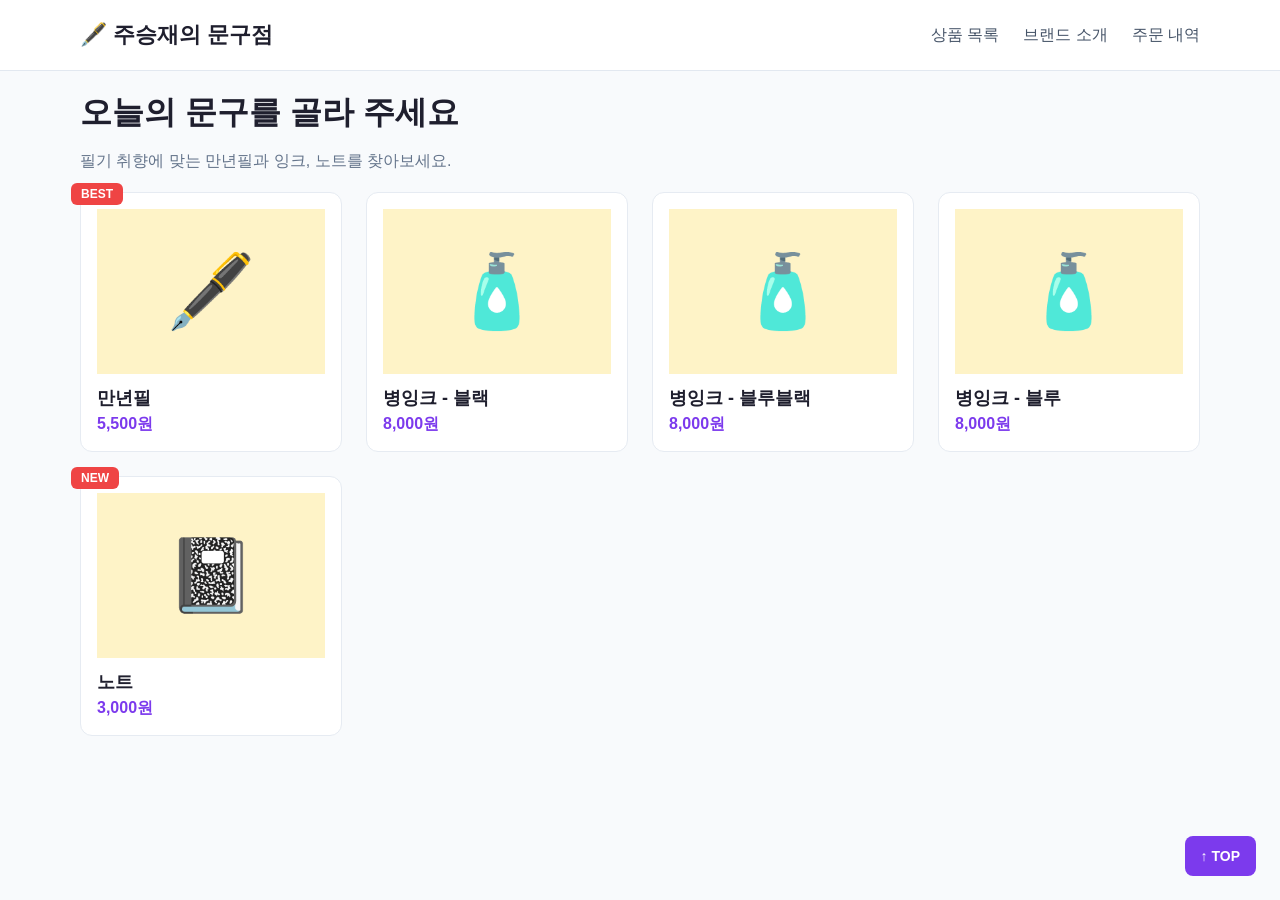
<file: index.html>
<!DOCTYPE html>
<html lang="ko">

<head>
    <meta charset="UTF-8">
    <meta name="viewport" content="width=device-width, initial-scale=1.0">
    <title>주승재의 문구점 - 상품 목록</title>
    <link rel="stylesheet" href="./css/style.css">
</head>

<body>
    <header>
        <h1 class="logo">🖋️ 주승재의 문구점</h1>
        <nav>
            <ul class="nav">
                <li><a href="index.html">상품 목록</a></li>
                <li><a href="#">브랜드 소개</a></li>
                <li><a href="#">주문 내역</a></li>
            </ul>
        </nav>
    </header>
    <main>
        <h2>오늘의 문구를 골라 주세요</h2>
        <p class="desc">필기 취향에 맞는 만년필과 잉크, 노트를 찾아보세요.</p>
        <ul class="menu-grid">
            <li class="menu-card">
                <a href="detail.html#menu1">
                    <span class="badge">BEST</span>
                    <p class="image">🖋️</p>
                    <h3 class="name">만년필</h3>
                    <p class="price">5,500원</p>
                </a>
            </li>
            <li class="menu-card">
                <a href="detail.html#menu2">
                    <p class="image">🧴</p>
                    <h3 class="name">병잉크 - 블랙</h3>
                    <p class="price">8,000원</p>
                </a>
            </li>
            <li class="menu-card">
                <a href="detail.html#menu3">
                    <p class="image">🧴</p>
                    <h3 class="name">병잉크 - 블루블랙</h3>
                    <p class="price">8,000원</p>
                </a>
            </li>
            <li class="menu-card">
                <a href="detail.html#menu4">
                    <p class="image">🧴</p>
                    <h3 class="name">병잉크 - 블루</h3>
                    <p class="price">8,000원</p>
                </a>
            </li>
            <li class="menu-card">
                <a href="detail.html#menu5">
                    <span class="badge">NEW</span>
                    <p class="image">📓</p>
                    <h3 class="name">노트</h3>
                    <p class="price">3,000원</p>
                </a>
            </li>
        </ul>
    </main>
    <a class="top" href="#">↑ TOP</a>
</body>

</html>
</file>
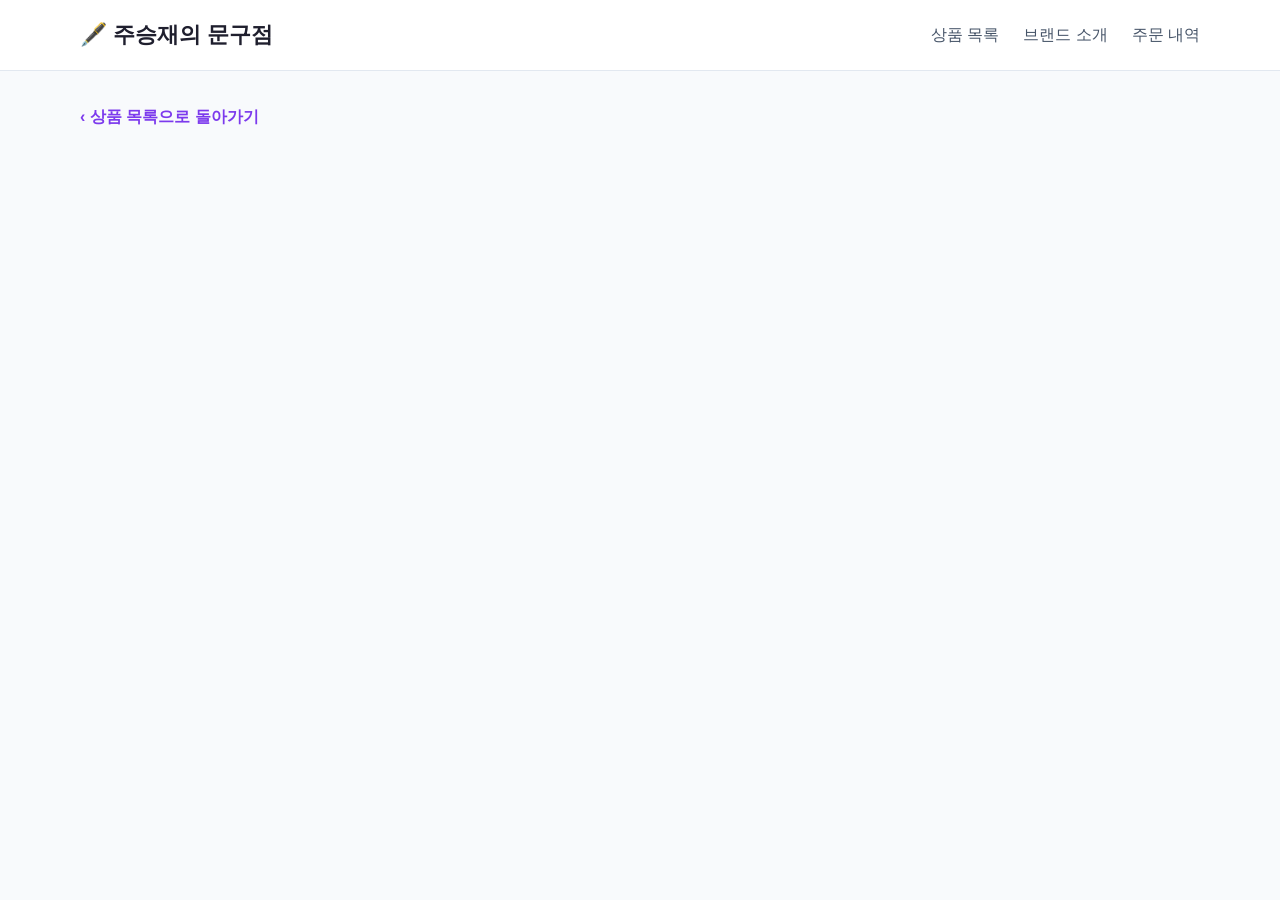
<file: detail.html>
<!DOCTYPE html>
<html lang="ko">

<head>
    <meta charset="UTF-8">
    <meta name="viewport" content="width=device-width, initial-scale=1.0">
    <title>주승재의 문구점 - 상품 상세</title>
    <link rel="stylesheet" href="./css/style.css">
</head>

<body>
    <header>
        <h1 class="logo">🖋️ 주승재의 문구점</h1>
        <nav>
            <ul class="nav">
                <li><a href="index.html">상품 목록</a></li>
                <li><a href="#">브랜드 소개</a></li>
                <li><a href="#">주문 내역</a></li>
            </ul>
        </nav>
    </header>
    <main>
        <p class="back">
            <a href="index.html">‹ 상품 목록으로 돌아가기</a>
        </p>
        <ul class="detail-menu-grid">
            <li class="menu-card" id="menu1">
                <span class="badge">BEST</span>
                <p class="image">🖋️</p>
                <div class="info">
                    <h3 class="name">만년필</h3>
                    <p class="price">5,500원</p>
                    <p class="text">막 쓰기 나쁘지 않은 저렴한 만년필</p>
                    <p class="order"><a href="done.html#menu1">주문하기</a></p>
                </div>
            </li>
            <li class="menu-card" id="menu2">
                <p class="image">🧴</p>
                <div class="info">
                    <h3 class="name">병잉크 - 블랙</h3>
                    <p class="price">8,000원</p>
                    <p class="text">검정색 잉크</p>
                    <p class="order"><a href="done.html#menu2">주문하기</a></p>
                </div>
            </li>
            <li class="menu-card" id="menu3">
                <p class="image">🧴</p>
                <div class="info">
                    <h3 class="name">병잉크 - 블루블랙</h3>
                    <p class="price">8,000원</p>
                    <p class="text">블루블랙 잉크</p>
                    <p class="order"><a href="done.html#menu3">주문하기</a></p>
                </div>
            </li>
            <li class="menu-card" id="menu4">
                <p class="image">🧴</p>
                <div class="info">
                    <h3 class="name">병잉크 - 블루</h3>
                    <p class="price">8,000원</p>
                    <p class="text">파란색 잉크</p>
                    <p class="order"><a href="done.html#menu4">주문하기</a></p>
                </div>
            </li>
            <li class="menu-card" id="menu5">
                <span class="badge">NEW</span>
                <p class="image">📓</p>
                <div class="info">
                    <h3 class="name">노트</h3>
                    <p class="price">3,000원</p>
                    <p class="text">80매짜리 노트</p>
                    <p class="order"><a href="done.html#menu5">주문하기</a></p>
                </div>
            </li>
        </ul>
    </main>
</body>

</html>
</file>
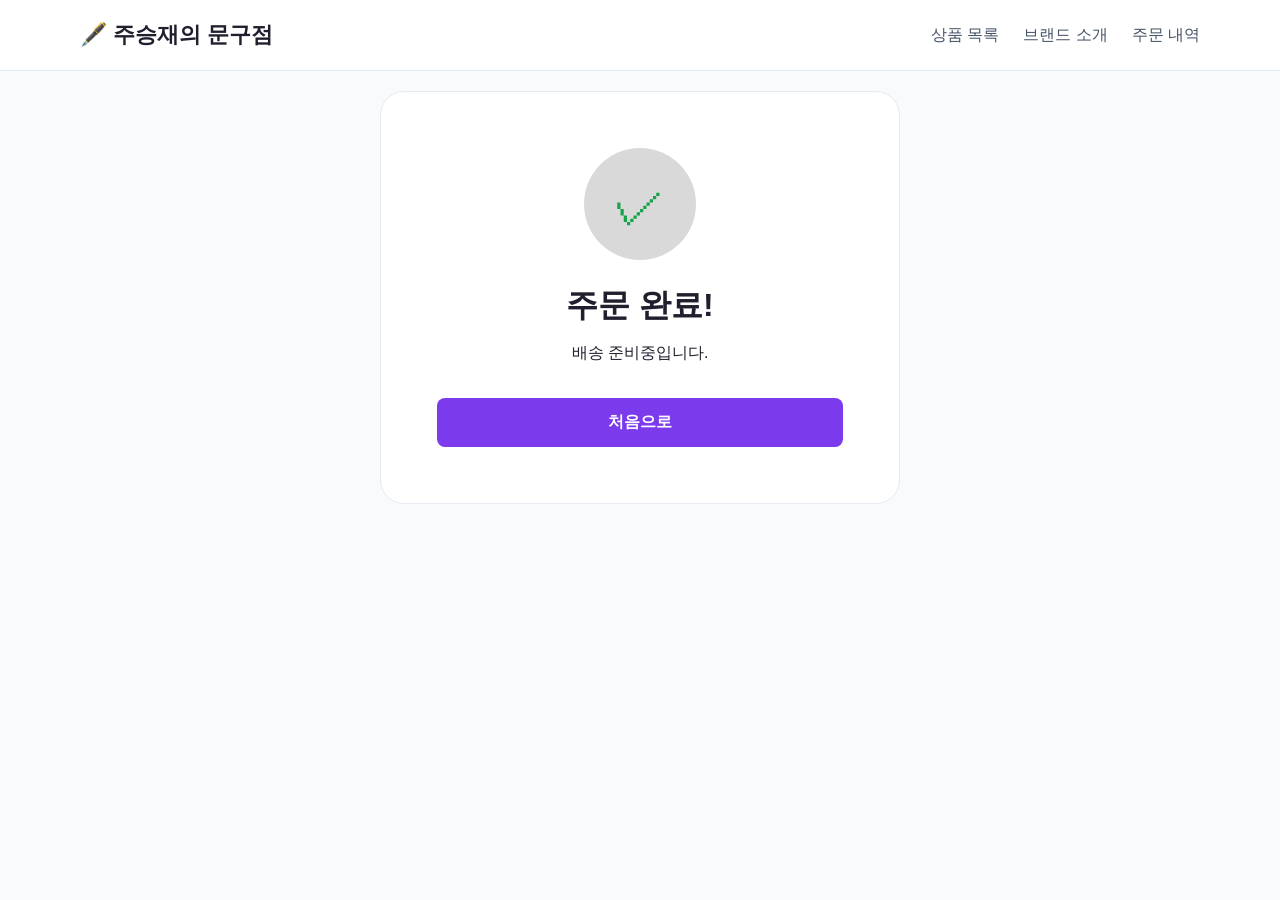
<file: done.html>
<!DOCTYPE html>
<html lang="ko">

<head>
    <meta charset="UTF-8">
    <meta name="viewport" content="width=device-width, initial-scale=1.0">
    <title>주승재의 문구점 - 주문 완료</title>
    <link rel="stylesheet" href="./css/style.css">
</head>

<body>
    <header>
        <h1 class="logo">🖋️ 주승재의 문구점</h1>
        <nav>
            <ul class="nav">
                <li><a href="index.html">상품 목록</a></li>
                <li><a href="#">브랜드 소개</a></li>
                <li><a href="#">주문 내역</a></li>
            </ul>
        </nav>
    </header>
    <main id="content">
        <section class="done">
            <p class="check">✓</p>
            <h2>주문 완료!</h2>
            <p class="item" id="menu1">만년필 · 5,500원</p>
            <p class="item" id="menu2">병잉크 - 블랙 · 8,000원</p>
            <p class="item" id="menu3">병잉크 - 블루블랙 · 8,000원</p>
            <p class="item" id="menu4">병잉크 - 블루 · 8,000원</p>
            <p class="item" id="menu5">노트 · 3,000원</p>
            <p class="done-text">배송 준비중입니다.</p>
            <p class="order"><a href="index.html">처음으로</a></p>
        </section>
    </main>
</body>

</html>
</file>
<file: css/style.css>
/* ---------- 기본 정리 ---------- */
* {
    box-sizing: border-box;
}
body {
    margin: 0;
    font-family: "Pretendard", "Noto Sans KR", sans-serif;
    background-color: #F8FAFC;
    color: #1F1F2E;
}

a {
    color: inherit;
    text-decoration: none;
}

ul {
    list-style: none;
    margin: 0;
    padding: 0;
}

/* ---------- 상단 바 ---------- */
header {
    position: sticky;
    top: 0;
    z-index: 100;
    display: flex;
    flex-wrap: wrap;
    gap: 8px 24px;
    justify-content: space-between;
    align-items: center;
    background-color: #fff;
    border-bottom: 1px solid #e2e8f0;
    padding: 20px 80px;
}
.logo {
    margin: 0;
    font-size: 22px;
}
.nav {
    display: flex;
    gap: 24px;
}
.nav li {
    padding: 4px 0;
    white-space: nowrap;
}
.nav li a {
    color: #475569;
}
.nav li a:hover {
    color: #7C3AED;
    text-decoration: underline;
}

/* ---------- 메뉴 화면 ---------- */
main {
    padding: 20px 80px;
}
main > h2 {
    font-size: 32px;
    margin: 0;
}
main > p {
    color: #64748b;
}
.menu-grid {
    display: grid;
    grid-template-columns: repeat(auto-fit, minmax(250px, 1fr));
    gap: 24px;
    margin-top: 20px;
}
.menu-grid .menu-card {
    margin-bottom: 0;
}
.menu-card {
    position: relative;
    background-color: #fff;
    border-radius: 12px;
    border: 1px solid #E6EBF2;
    padding: 16px;
    margin-bottom: 24px;
}
.menu-card:hover {
    border-color: #7C3AED;
}
.menu-card .image {
    margin: 0;
    padding: 40px 0;
    text-align: center;
    font-size: 72px;
    background-color: #FEF3C7;
}
.name {
    font-size: 18px;
    font-weight: 700;
    margin: 12px 0 4px;
}
.price {
    font-size: 16px;
    font-weight: 700;
    color: #7C3AED;
    margin: 0;
}

.badge {
    position: absolute;
    top: -10px;
    left: -10px;
    z-index: 1;
    padding: 4px 10px;
    border-radius: 6px;
    background-color: #EF4444;
    color: #fff;
    font-size: 12px;
    font-weight: 700;
}
.top {
    position: fixed;
    right: 24px;
    bottom: 24px;
    z-index: 100;
    padding: 12px 16px;
    border-radius: 8px;
    background-color: #7C3AED;
    color: #fff;
    font-size: 14px;
    font-weight: 700;
}
.top:hover {
    background-color: #6D28D9;
}

/* ---------- 상세 화면 ---------- */
.back a {
    color: #7C3AED;
    font-weight: 700;
}
.detail-menu-grid .menu-card {
    display: none;
}
.detail-menu-grid .menu-card:target {
    display: flex;
    flex-wrap: wrap;
    gap: 48px;
}
.detail-menu-grid .image {
    flex: 1 1 320px;
    display: flex;
    justify-content: center;
    align-items: center;
    height: 400px;
    padding: 0;
    font-size: 120px;
}
.info {
    flex: 1 1 320px;
    min-width: 0;
    display: flex;
    flex-direction: column;
}
.detail-menu-grid .name {
    font-size: 40px;
    margin: 20px 0 8px;
}
.detail-menu-grid .price {
    font-size: 28px;
}
.text {
    font-size: 18px;
    color: #64748b;
    margin: 12px 0 24px;
}
.info .order {
    margin-top: auto;
}

/* 주문하기 / 처음으로 : 같은 버튼 */
.order {
    width: 320px;
    max-width: 100%;
    margin: 0;
}
.order a {
    display: block;
    padding: 14px 0;
    text-align: center;
    font-weight: 700;
    color: #fff;
    background-color: #7C3AED;
    border-radius: 8px;
}
.order a:hover {
    background-color: #6D28D9;
}

/* ---------- 완료 화면 ---------- */
#content {
    display: flex;
    justify-content: center;
}
.done {
    display: flex;
    flex-direction: column;
    align-items: center;
    width: 520px;
    max-width: 100%;
    background-color: #fff;
    border: 1px solid #E6EBF2;
    border-radius: 24px;
    padding: 56px;
    text-align: center;
}
.done .order {
    align-self: stretch;
    width: auto;
}
.check {
    display: flex;
    justify-content: center;
    align-items: center;
    width: 112px;
    height: 112px;
    margin: 0 0 12px;
    font-size: 52px;
    color: #16A34A;
    background-color: #D9D9D9;
    border-radius: 50%;
}
.done h2 {
    font-size: 32px;
    margin: 12px 0;
}
.item {
    display: none;
    margin: 0 0 12px;
}
.item:target {
    display: block;
}
.done-text {
    margin: 0 0 32px;
    line-height: 1.6;
}

/* 24강과 기존 카페 웹의 화면 폭별 배치를 적용한다. */
@media screen and (max-width: 768px) {
    header {
        padding: 16px 20px;
    }
    .logo {
        font-size: 20px;
    }
    .nav {
        flex-wrap: wrap;
        gap: 8px 16px;
        font-size: 14px;
    }
    main {
        padding: 24px 20px;
    }
    main > h2 {
        font-size: 26px;
    }
    .menu-grid {
        grid-template-columns: 1fr;
    }
    .detail-menu-grid .menu-card:target {
        flex-direction: column;
        gap: 24px;
    }
    .detail-menu-grid .image {
        flex: auto;
        height: 220px;
        font-size: 80px;
    }
    .info {
        flex: auto;
    }
    .detail-menu-grid .name {
        margin-top: 0;
        font-size: 28px;
    }
    .detail-menu-grid .price {
        font-size: 22px;
    }
    .order {
        width: 100%;
    }
    .done {
        padding: 32px 24px;
    }
    .done h2 {
        font-size: 26px;
    }
}
</file>
